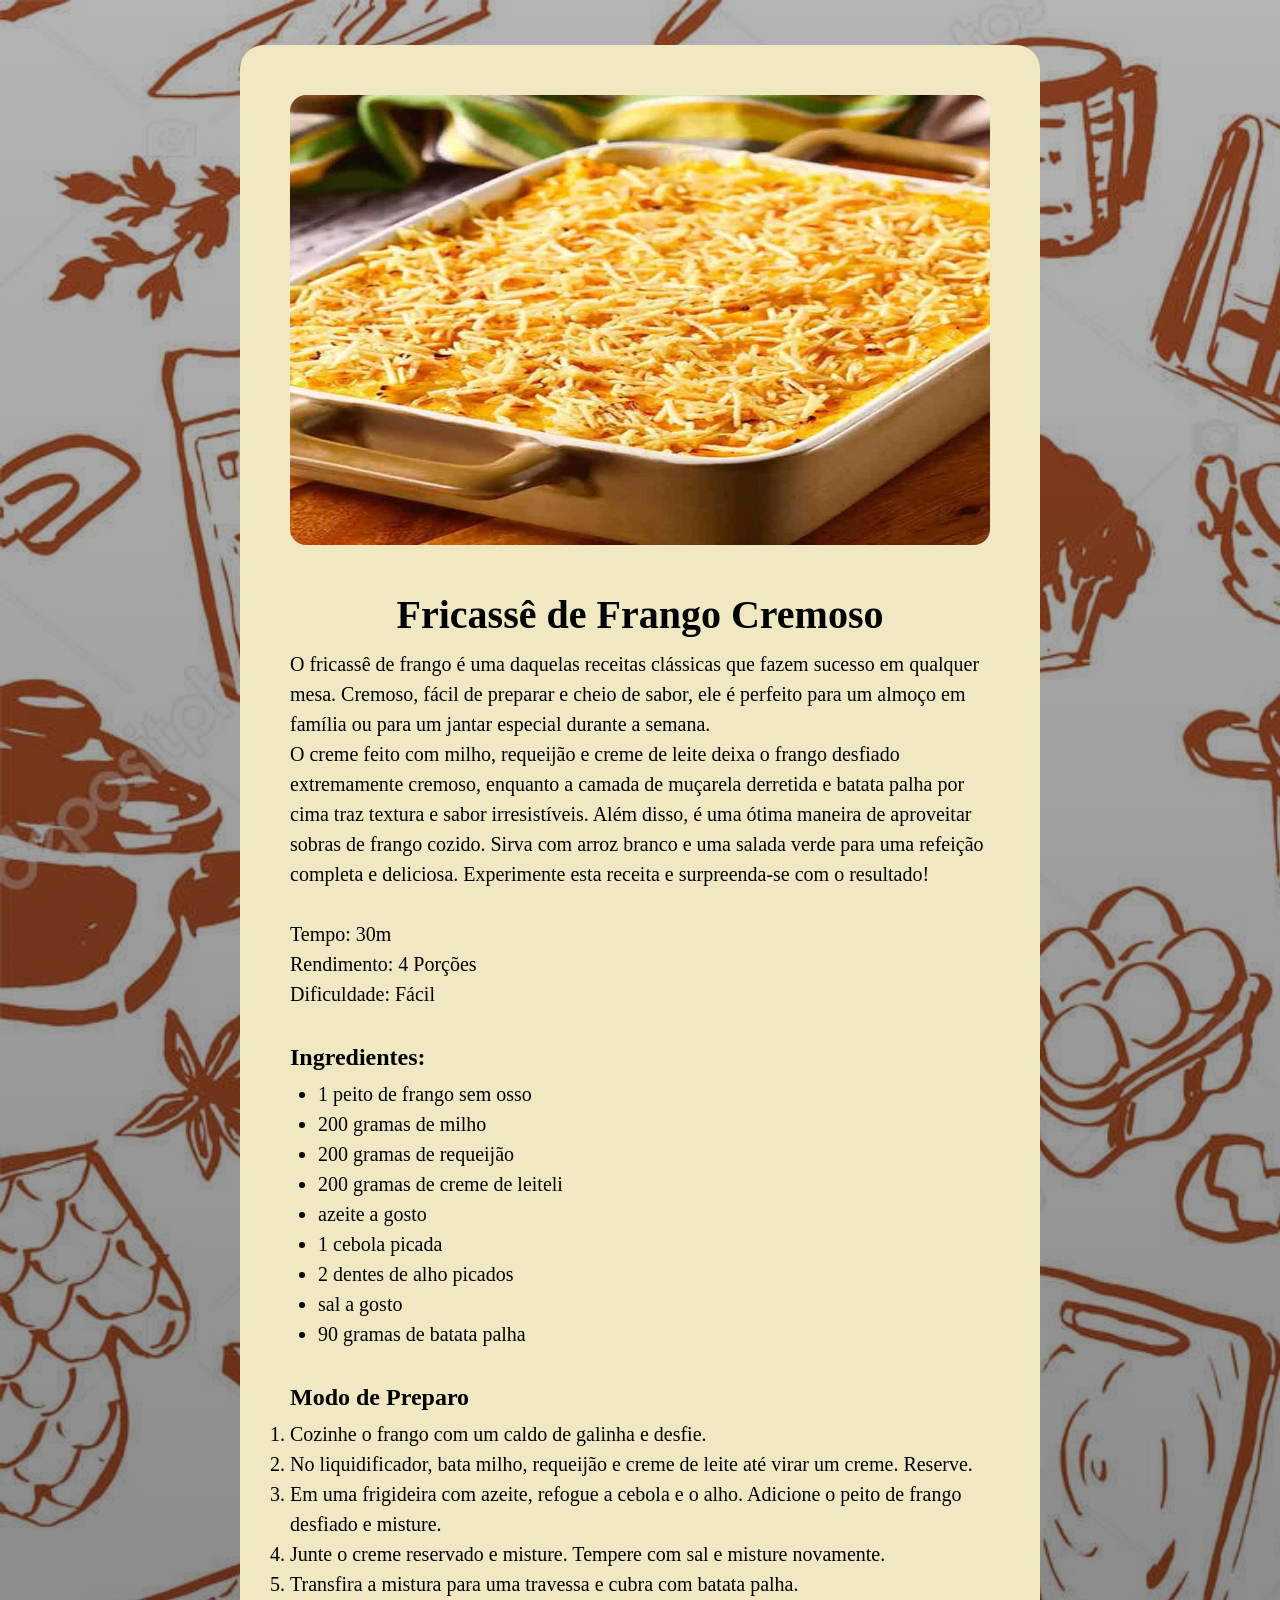
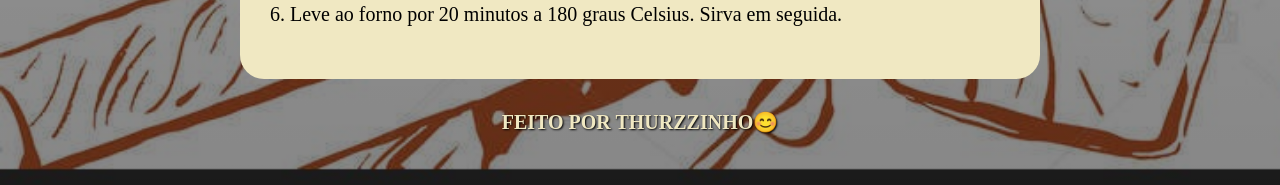
<file: Primeiro-Projeto HTML-CSS/index.html>
<!DOCTYPE html>
<html lang="pt-br">
<head>
  <link rel="preconnect" href="https://fonts.googleapis.com">
  <link rel="preconnect" href="https://fonts.gstatic.com" crossorigin>
  <meta charset="UTF-8">
  <meta name="viewport" content="width=device-width, initial-scale=1.0">
  <title>Página de Receita</title>
  <link rel="stylesheet" href="style.css"
  <link href="https://fonts.googleapis.com/css2?family=Alice&display=swap" rel="stylesheet">

</head>
<body>
  <div id="page">
    <img src="assets/download.jpg" alt="Fricassê de Frango Cremoso" height="450px" width="700px">
    <main></main>
    <section id="about"></section>
    <h1>Fricassê de Frango Cremoso</h1>
    <p>
      O fricassê de frango é uma daquelas receitas clássicas que fazem sucesso em qualquer mesa. Cremoso, fácil de preparar e cheio de sabor, ele é perfeito para um almoço em família ou para um jantar especial durante a semana.
      <br>
      O creme feito com milho, requeijão e creme de leite deixa o frango desfiado extremamente cremoso, enquanto a camada de muçarela derretida e batata palha por cima traz textura e sabor irresistíveis. Além disso, é uma ótima maneira de aproveitar sobras de frango cozido. Sirva com arroz branco e uma salada verde para uma refeição completa e deliciosa. Experimente esta receita e surpreenda-se com o resultado!
    </p>
    <br>
    <p>
      Tempo: 30m <br>
      Rendimento: 4 Porções <br>
      Dificuldade: Fácil
    </p>
    <br>
    <section id="ingredients"></section>
    <h2>Ingredientes:</h2>
    <ul>
      <li>1 peito de frango sem osso</li>
      <li>200 gramas de milho</li>
      <li>200 gramas de requeijão</li>
      <li>200 gramas de creme de leiteli</li>
      <li>azeite a gosto</li>
      <li>1 cebola picada</li>
      <li>2 dentes de alho picados</li>
      <li>sal a gosto</li>
      <li>90 gramas de batata palha</li>
    </ul>
    <br>
    <section id="preparation"></section>
    <h2>Modo de Preparo</h2>
    <ol>
    <li>Cozinhe o frango com um caldo de galinha e desfie.</li>
    <li>No liquidificador, bata milho, requeijão e creme de leite até virar um creme. Reserve.</li>
    <li>Em uma frigideira com azeite, refogue a cebola e o alho. Adicione o peito de frango desfiado e misture.</li>
    <li>Junte o creme reservado e misture. Tempere com sal e misture novamente.</li>
    <li>Transfira a mistura para uma travessa e cubra com batata palha.</li>
    <li>Leve ao forno por 20 minutos a 180 graus Celsius. Sirva em seguida.</li>
  </ol>
  </div>
<footer class="rodape">Feito por thurzzinho😊</footer>
</body>
</html>
</file>
